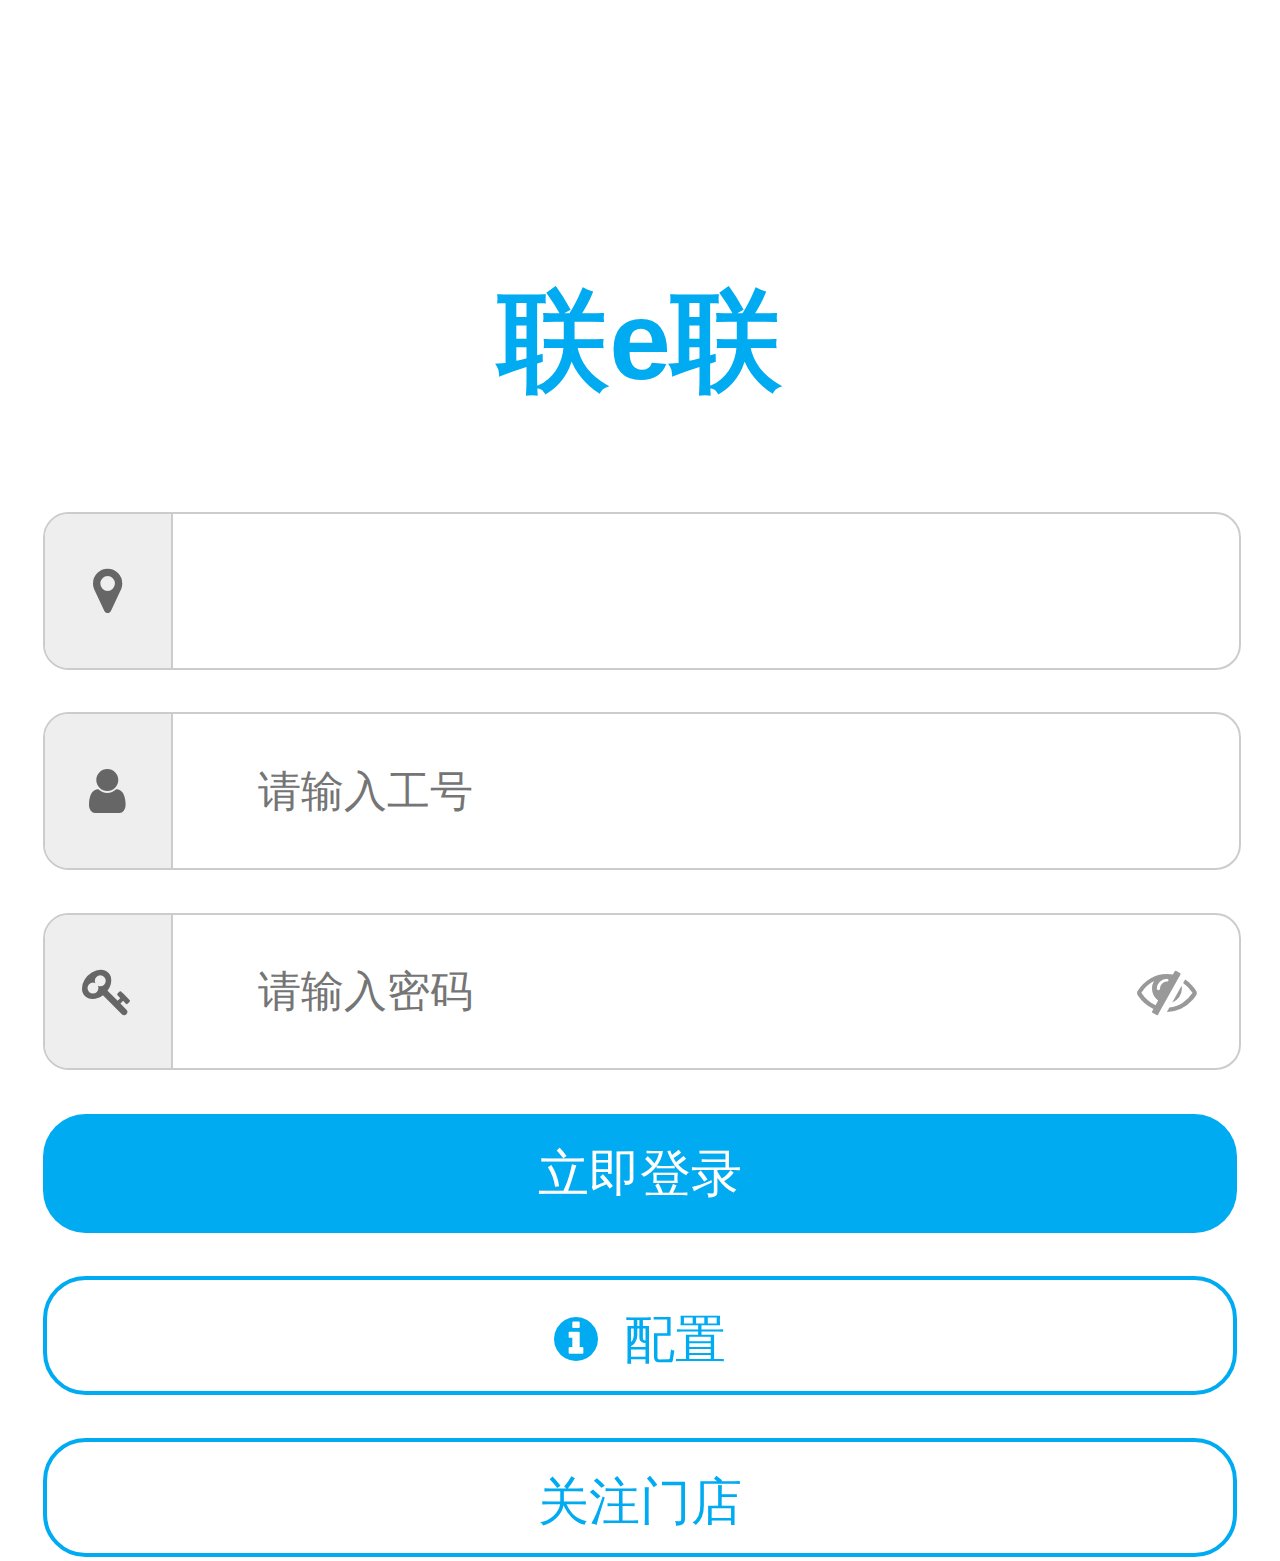
<file: index.html>
<!DOCTYPE html>
<html lang="en">
<head>
	<meta charset="UTF-8">
	<meta name="viewport" content="width=device-width,user-scalable=no">
	<title>登录</title>
	<script>
		// rem适配
		(function(){
			var html = document.documentElement;
			var hWidth = html.getBoundingClientRect().width;
			html.style.fontSize = hWidth/15 + 'px';
		})()
	</script>
	<link rel="shortcut icon" href="#" />
	<link rel="stylesheet" href="css/font-awesome.css">
	<link rel="stylesheet" href="css/reset.css">
	<link rel="stylesheet" href="css/login.css">
	<link rel="stylesheet" href="css/configuration.css">

	<script src="js/jquery-1.11.1.min.js"></script>
	<script type="text/javascript" src="js/name.js"></script>
	<script type="text/javascript" src="js/ajax.js"></script>
	<!-- <script type="text/javascript" src="js/ajax1.js"></script> -->
	<script type="text/javascript" src="js/login.js"></script>
    <script type="text/javascript" src="js/qrcode.js"></script>
	<script type="text/javascript" src="js/configuration.js"></script>
</head>
<body>
	<h1 class="logo">联e联</h1>
	<div class="shopLogin">
		<form action="index.html">
			<p class="shopName">
				<label for="" class="fa fa-map-marker"></label>
				<select id="mdSelect">
				</select>
			</p>
			<p class="shopUser">
				<label for="" class="fa fa-user"></label>
				<input id="user" type="number" placeholder="请输入工号" >
			</p>
			<p class="shopPass">
				<label for="" class="fa fa-key"></label>
				<input id="pwd" type="password" placeholder="请输入密码" >
				<span class="fa fa-eye-slash eye"></span>
			</p>

			<input type="button" name="" value="立即登录" class="login">
			<a class="configuration" href="javascript:;"><i class="fa fa-info-circle"></i>配置</a>
			<a class="attention" href="http://lyl.hcpos.com/freedom/attention.html?">关注门店</a>
			<p class="tip">请先配置门店参数</p>
		</form>		
	</div>
	<!-- 门店配置 -->
	<div id="configuration">
		<div class="header">
			<h1><span class="fa fa-chevron-left cancel"></span>门店配置</h1>
			<p><span class="addServer">添加</span><span class="modifyServer">修改</span><span class="testServer">测试</span></p>
		</div>
		<div class="config-list">
			<div class="configWrap" id="server">
		
			</div>
		</div>
<!-- 		<div class="configCode">
			<div id="qrcode"></div>
		</div> -->
		<div class="config-target clearfix">	
			<div class="configCode">
				<div id="qrcode"></div>
				<!-- <p>扫码添加</p> -->
			</div>		
			<div class="userList">
				<table>
					<thead>
						<tr>
							<td class="userPhone">手机号</td>
							<td class="userBz">备注</td>
							<td class="userXG">修改</td>						
						</tr>
					</thead>
					<tbody id="userList">

					</tbody>
				</table>
			</div>
			<p><label for="">测试详情:</label><input class="testInfo" type="text"></p>
		</div>
		<div class="serverEdit">
			<div class="header">
				<h1><span class="fa fa-chevron-left cancel"></span>门店新增</h1>
				<p><span>扫码</span><span class="clearServer">清除</span></p>
			</div>	
			<form>
				<p>
					<label>门店名称<span></span></label><input type="text" name="" placeholder="门店名称" class="editName" value="">
				</p>
				<p>
					<label>手机号<span></span></label><input type="text" name="" placeholder="手机号" class="editSite" value="18186106240">
				</p>
				<p>
					<label>代理商<span></span></label><input type="text" name="" placeholder="代理商" class="editDls">
				</p>
				<p>
					<label>软件版本<span></span></label>
					<select class="editSoftware" id="editSoftware">
					</select>
				</p>
				<a class="saveServer">保存</a>
			</form>
		</div>
		<div class="serverChange">
			<div class="header">
				<h1><span class="fa fa-chevron-left cancel"></span>门店修改</h1>
				<p><span>扫码</span><span class="clearServer2">清除</span></p>
			</div>	
			<form>
				<p>
					<label>门店名称<span></span></label><input type="text" name="" placeholder="门店名称" class="changeName">
				</p>
				<p>
					<label>手机号<span></span></label><input type="text" name="" placeholder="手机号" class="changeSite" disabled="disabled">
				</p>
				<p>
					<label>代理商<span></span></label><input type="text" name="" placeholder="代理商" class="changeDls" disabled="disabled">
				</p>
				<p>
					<label>软件版本<span></span></label>
					<select class="changeSoftware" id="changeSoftware">
					</select>
				</p>
				<a class="changeServer">保存</a>
			</form>
		</div>	
	</div>	
</body>
</html>
</file>
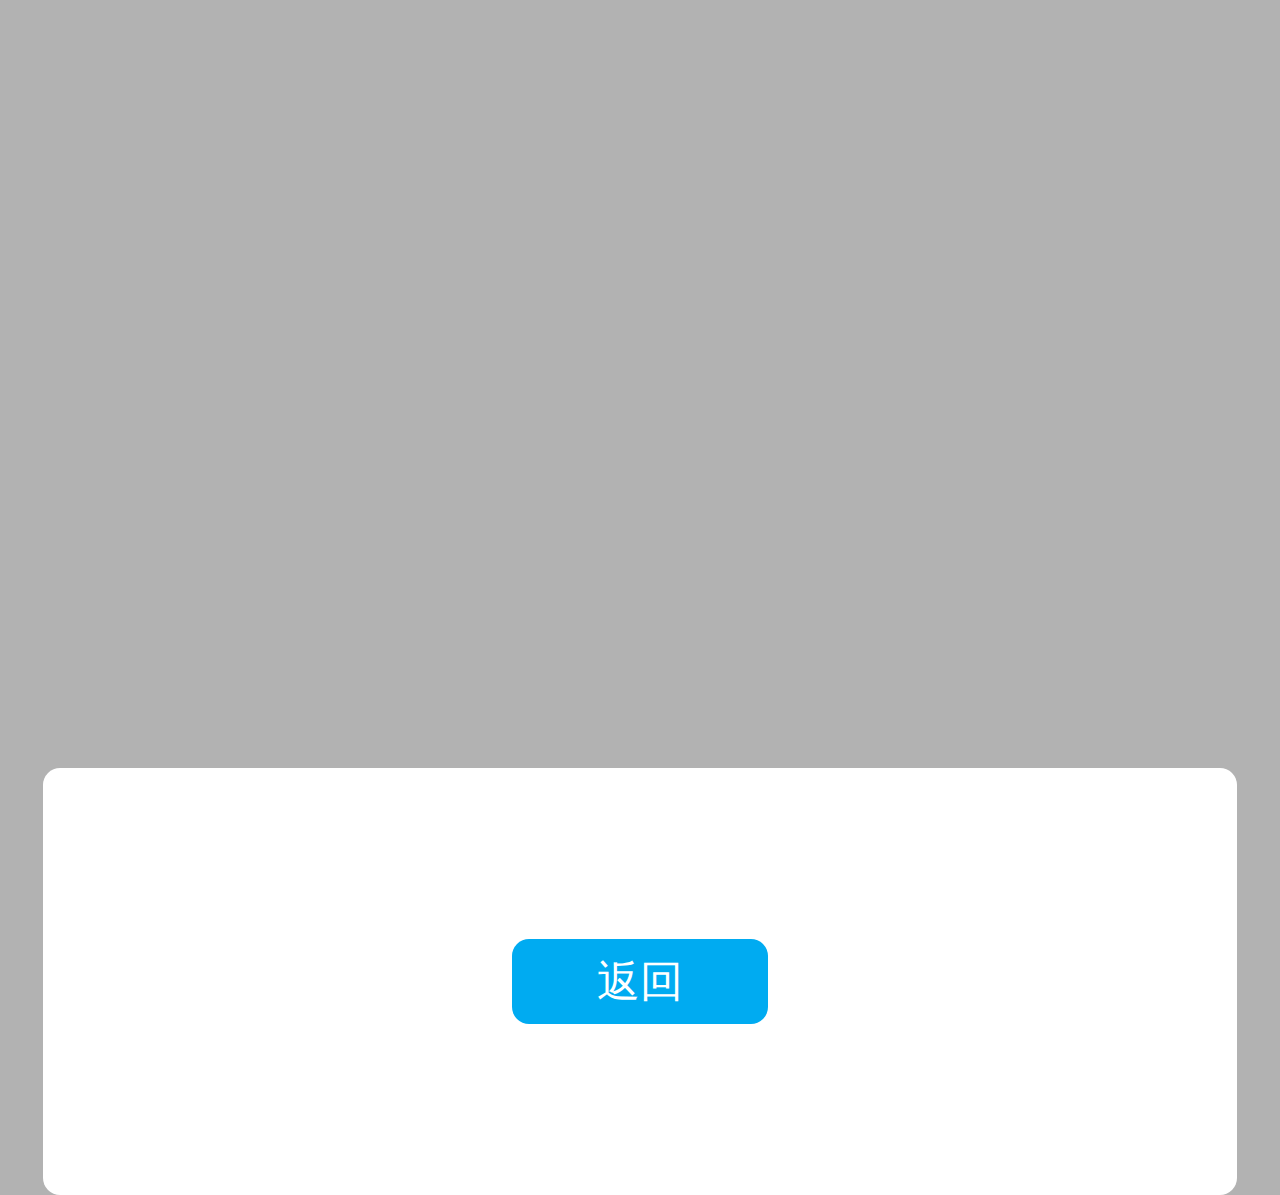
<file: attention.html>
<!DOCTYPE html>
<html lang="en">
<head>
	<meta charset="UTF-8">
	<meta name="viewport" content="width=device-width,user-scalable=no">
	<title>关注</title>
	<script>
		// rem适配
		(function(){
			var html = document.documentElement;
			var hWidth = html.getBoundingClientRect().width;
			html.style.fontSize = hWidth/15 + 'px';
		})()
	</script>
	<link rel="shortcut icon" href="#" />
	<link rel="stylesheet" href="css/font-awesome.css">
	<link rel="stylesheet" href="css/reset.css">
	<script src="js/jquery-1.11.1.min.js"></script>
	<script type="text/javascript" src="js/name.js"></script>
	<script type="text/javascript" src="js/ajax.js"></script>
	<script type="text/javascript">	
	$(function(){
		var mobile = 18186106240;
		var tzm = 222;
		var gzmobile = 18971249467;
		ajax('get',' http://lyl.hcpos.com/freedom/lelcom.ashx?oper=8&mobile='+mobile+'&tzm='+tzm+'&gzmobile='+gzmobile,'',function(data) {
			var data = JSON.parse( data );
			var oUl = document.getElementById('mdSelect');
			if (data.success=='true') {
				$('.attentionInfo').text(data.errorMessage);
				$('.ok').attr('href','index.html')
			}else{
				$('.attentionInfo').text(data.errorMessage);
				$('.ok').attr('href','index.html');
			}
		});


	    // var str = "select * from t_pm_sheet_detail where sheet_no='"+sheet_no+"' ";
	// 	var url = 'http://lyl.hcpos.com/freedom/attention.html?gzmobile=18186106240&tzm='+tzm;
	// 	$.ajax({
	// 		url : url,
	//         type : "post",
	//         data : JSON.stringify({    
	//             'comsql':'',
	// 			'headsql':'',
	// 			'detailsql':''
	// 	    }),
	//         async : false,
	//         success : function(data) {  
	//         alert(1)     
	// 			alert(data) 
	//         }
	//     });
	})		
	</script>
	<style>
		body{
			background: rgba(0,0,0,0.3);
			font-size: 1rem;
			text-align: center;
		}
		.attentionWrap{
			width: 14rem;
			height: 5rem;
			margin-left: auto;
			margin-right: auto;
			margin-top: calc(100% - 6rem);
			background: #fff;
			border-radius: 0.2rem;
		}
		.attentionInfo{
			width: 100%;
			line-height: 1rem;
			padding: 1.5rem 0 0;
			display: block;
			color: #000;
			font-size: 0.5rem;
		}
		.ok{
			font-size: 0.5rem;
			color: #fff;
			background-color: #00abf1;
			display: block;
			width: 3rem;
			height: 1rem;
			text-align: center;
			line-height: 1rem;
			margin: 0 auto;
			border-radius: 0.2rem;
			margin-top: 0.5rem;
		}
	</style>
</head>
<body>
	<div class="attentionWrap">
		<a href="" class="attentionInfo"></a>	
		<a href="" class="ok">返回</a>		
	</div>
</body>
</html>
</file>
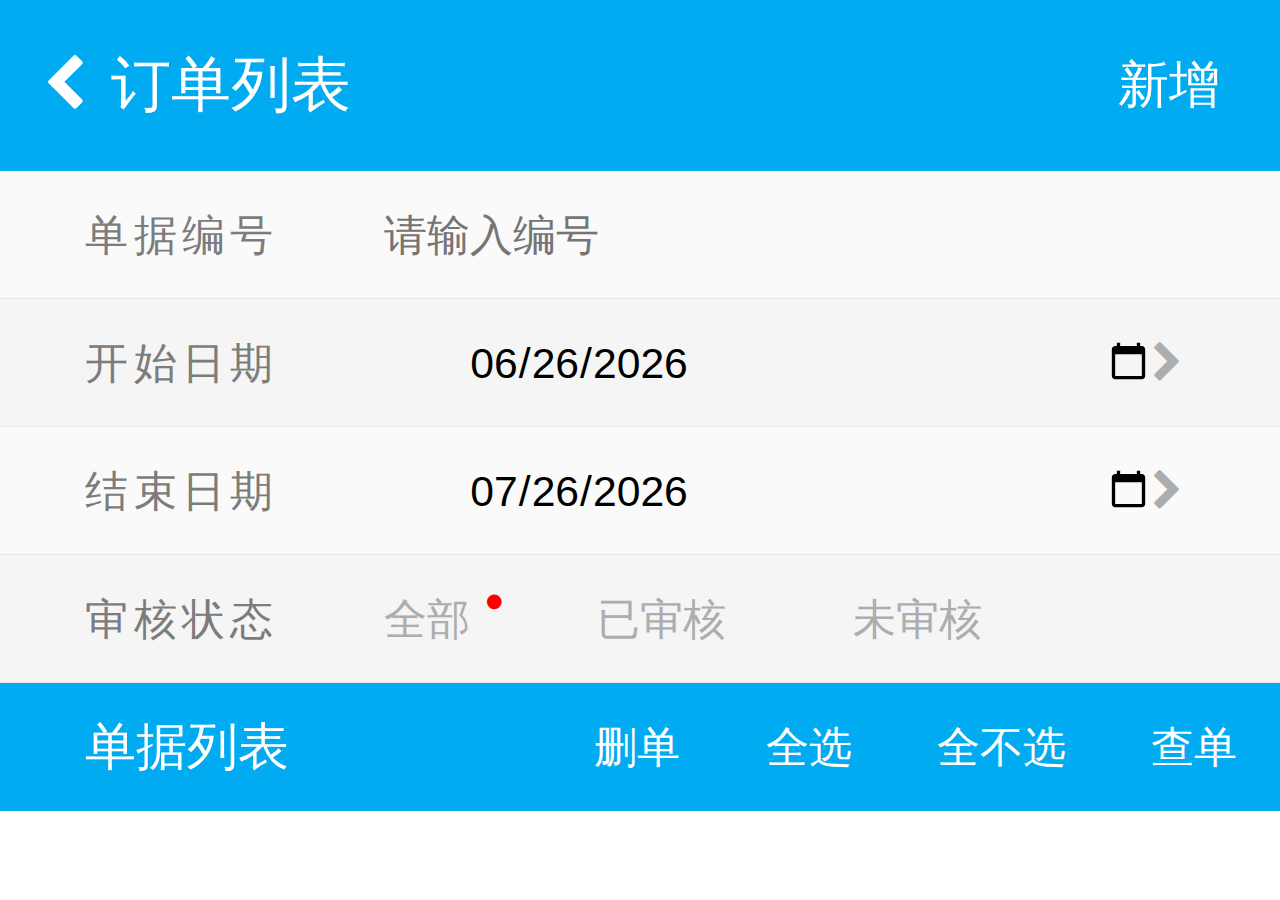
<file: djList.html>
<!DOCTYPE html>
<html lang="en">
<head>
	<meta charset="UTF-8">
	<meta name="viewport" content="width=device-width,user-scalable=no">
	<title>订单列表</title>
	<script>
		// rem适配
		(function(){
			var html = document.documentElement;
			var hWidth = html.getBoundingClientRect().width;
			html.style.fontSize = hWidth/15 + 'px';
		})()
	</script>
	<link rel="shortcut icon" href="#" />
	<link rel="stylesheet" href="css/font-awesome.css">
	<link rel="stylesheet" href="css/reset.css">
	<link rel="stylesheet" href="css/djList.css">

	<script src="js/jquery-1.11.1.min.js"></script>
	<script type="text/javascript" src="js/name.js"></script>
	<script type="text/javascript" src="js/ajax.js"></script>
	<script type="text/javascript" src="js/djList.js"></script>
	
</head>
<body>
	<div class="header">
		<h1><span class="fa fa-chevron-left return"></span>订单列表</h1>
		<p><span class=""><a href="list.html" class="add">新增</a></span></p>
	</div>
	<div class="djlist-edit">
		<form action="" autocomplete="off">
			<div>
				<p>
					<label for="">单据编号</label><input type="text" value="" placeholder="请输入编号" id="djbh">
				</p>
				<p>
					<label for="">开始日期</label><input type="date" class="start-date" ><span class="fa fa-chevron-right"></span>
				</p>
				<p>
					<label for="">结束日期</label><input type="date" class="end-date" ><span class="fa fa-chevron-right"></span>
				</p>
				<p class="sh">
					<label for="">审核状态</label>
					<span class="allSh nowSh">全部<i class="fa fa-circle"></i></span>
					<span class="weiSh">未审核<i class="fa fa-circle"></i></span>
					<span class="yiSh">已审核<i class="fa fa-circle"></i></span>
				</p>			
			</div>
		</form>
	</div>
	<div class="djtitle">
		<p>单据列表<span class="cd">查单</span><span class="qbxdj" style="">全不选</span><span class="qxdj" style="">全选</span><span class="sddj">删单</span></p>
	</div>
	<div class="djList" id="djList">	

	</div>
	<!-- 日期容器 -->
	<div id="datePlugin"></div>	
</body>
</html>
</file>
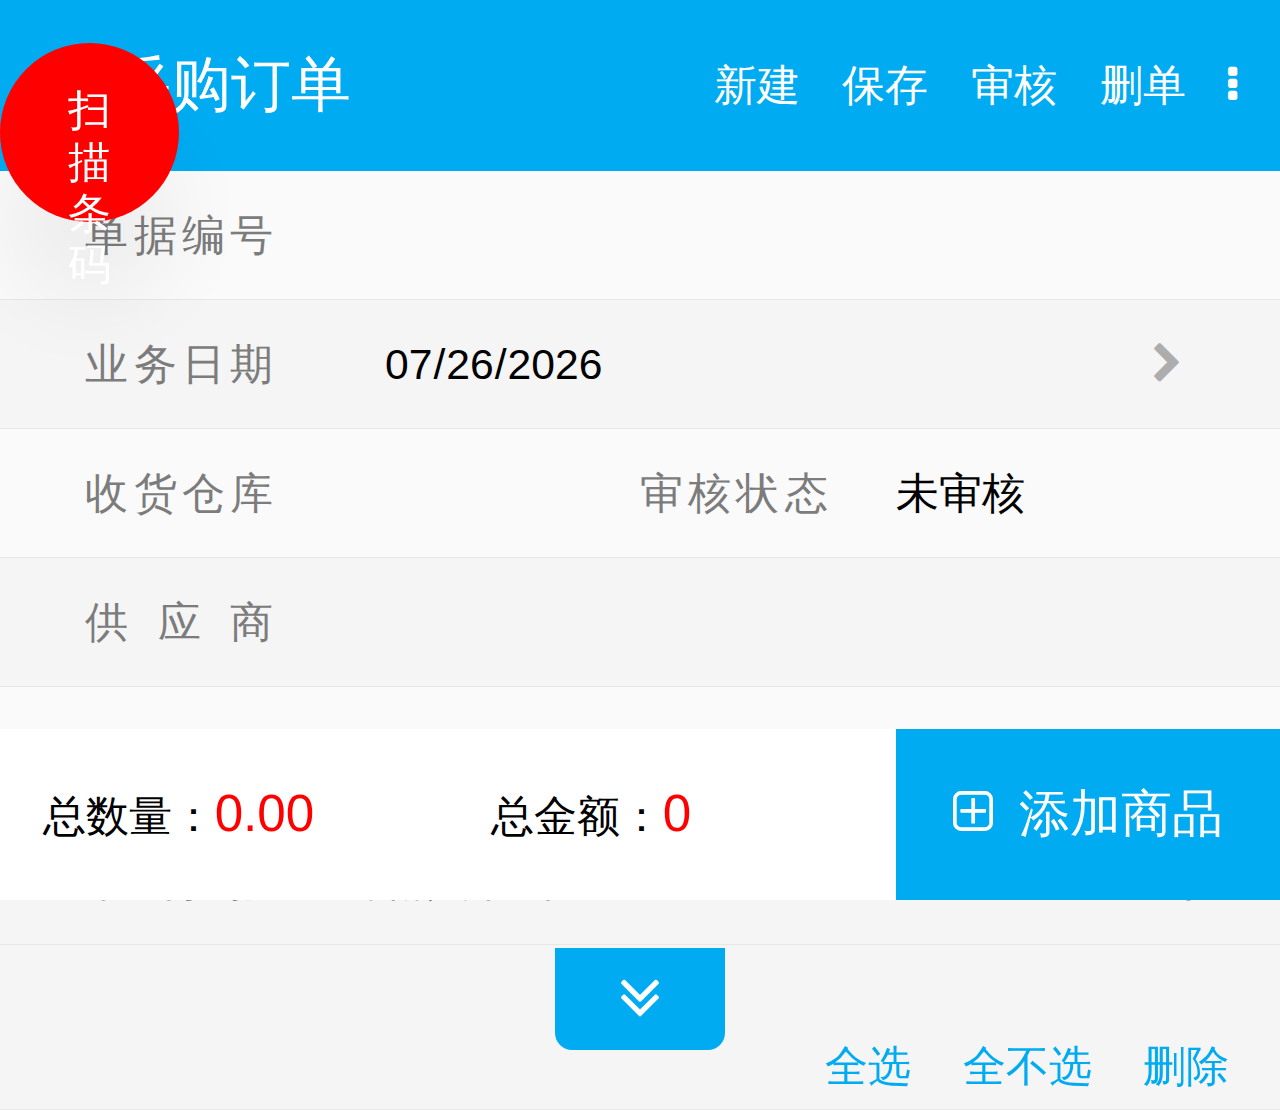
<file: list.html>
<!DOCTYPE html>
<html lang="en">
<head>
	<meta charset="UTF-8">
	<meta name="viewport" content="width=device-width,user-scalable=no">
	<title>采购订单</title>
	<script>
		// rem适配
		(function(){
			var html = document.documentElement;
			var hWidth = html.getBoundingClientRect().width;
			html.style.fontSize = hWidth/15 + 'px';
		})()
	</script>
	<link rel="shortcut icon" href="#" />
	<link rel="stylesheet" href="css/font-awesome.css">
	<link rel="stylesheet" href="css/reset.css">
	<link rel="stylesheet" href="css/list.css">
	<link rel="stylesheet" href="css/goodsList.css">

	<script src="js/jquery-1.11.1.min.js"></script>
	<script type="text/javascript" src="js/name.js"></script>
	<script type="text/javascript" src="js/common.js"></script>
	<script type="text/javascript" src="js/ajax.js"></script>
	<script type="text/javascript" src="js/cg.js"></script>
	<script type="text/javascript" src="js/list.js"></script>
</head>
<body>
	<div class="header">
		<h1><span class="fa fa-chevron-left return"></span>采购订单</h1>
		<p>
			<span class="unreviewed" id="new">新建</span>
			<span class="save">保存</span>
			<span class="sh">审核</span>
			<span class="reviewed">删单</span>
			<span class="more" on="true"><i class="fa fa-ellipsis-v"></i></span>
		</p>
		<div class="moreList">
			<ul>
				<li>打印</li>
			</ul>
		</div>
	</div>
	<div class="list-edit">
		<form action="" autocomplete="off">
			<div>
				<p>
					<label for="">单据编号</label><input type="text" value="" disabled="disabled" id="item_no">
				</p>
				<p>
					<label for="">业务日期</label><input type="date" class="xqrq" disabled="disabled"><span class="fa fa-chevron-right"></span>
				</p>
				<p style="width: 100%;" class="clearfix">
					<strong style="display: inline-block; width: 6rem; height: 1.5rem; float: left; position: relative;">
						<label for="">收货仓库</label>
						<select style="width: 4rem;" id="ck">

						</select>
					</strong>
					<strong style="display: inline-block; width: 6rem; height: 1.5rem; float: left; margin-left: 0.5rem; position: relative;">
						<label for="">审核状态</label>
						<input type="text" placeholder="" class="nowState" disabled="disabled">
					</strong>
				</p>
				<p>
					<label for="">供应商</label>
					<input type="text" value="" class="gysIpt" no="">
					<!-- <span class="fa fa-chevron-right gys"></span> -->
				</p>
				<p>
					<label for="">备注</label><input type="text" placeholder="备注"><span></span>
				</p>
				<p>
					<label for="">条码扫描</label><input type="number" placeholder="请输入条码" class="tm"><span class="fa fa-search searchbtn"></span>
				</p>				
			</div>
			<a href="javascript:;" class="fold"><i class="fa fa-angle-double-down"></i></a>
		</form>
	</div>
	<div class="list-info" id="list-info">

	</div>
	<div class="footer clearfix">
		<div class="totalNum">总数量：<span>0</span></div>
		<div class="totalMoney">总金额：<span>0</span></div>
		<div class="add"><a href="javascript:;"><span class="fa fa-plus-square-o"></span>添加商品</a></div>
	</div>
	<div class="list-btn">
		<span class="qxGoods" on="true">全选</span>
		<span class="qbxGoods" on="true">全不选</span>
		<span class="deleteGoods">删除</span>
	</div>	
	<!-- 日期容器 -->
	<div id="datePlugin"></div>	

	<div class="wrap">
		<div class="header">
			<h1><span class="fa fa-chevron-left first"></span>选择商品</h1>
			<p><span class="qxw">全选</span><span class="qbxw">全不选</span><span class="showImg">显示图片</span><!-- <span>新增</span> --><!-- <span class="top">上一级</span> --><span class="determain">确定</span></p>
		</div>
		<div class="add-search">
			<div class="add-type">
				<div>类别</div>
				<div>供应商</div>
				<div>品牌</div>
			</div>
			<input type="text" placeholder="条码 / 名称" id="search" on="true">
			<button id="searchGoods" class="fa fa-search"></button>
		</div>
		<div class="goodsList">
			<div class="goodsRight" id="sp">

			</div>		
			<div class="goodsLeft">
				<ul id="lb">

				</ul>
			</div>

			<span class="top" on="true" style="display: none;">上级</span>
			<span class="fa fa-chevron-right switchGoods" on="true"></span>
		</div>	
	</div>
	<div class="goods-info add-good">
		<div class="header">
			<h1><span class="fa fa-chevron-left topClass"></span>添加商品</h1>
			<!-- <p><span>取消</span></p> -->
		</div>
		<div action="" class="goods-form" id="tk">

		</div>
		<div class="goods-btn">
			<div class="preGoods fa fa-chevron-left"></div>
			<div class="nextGoods fa fa-chevron-right"></div>
		</div>		
		<div class="addGoods">添加</div>
	</div>


	<div class="goods-info update-good">
		<div class="header">
			<h1><span class="fa fa-chevron-left first"></span>修改商品</h1>
			<!-- <p><span>收藏</span><span>删除</span></p> -->
		</div>
		<div action="" class="goods-form" id="xg">

		</div>
		<div class="saveGoods">保存</div>
	</div>	
	<div class="gysList">
		<div class="header">
			<h1 class="clearfix"><span class="fa fa-chevron-left return"></span>供应商查询<span class="" style="position: absolute; right: 0; font-size: 0.5rem; margin-right: 20px;">扫码</span></h1>
		</div>
		<div class="search-gys">
			<input type="text" placeholder="请输入名称/编号" id="searchGys">
			<button class="fa fa-search searchGysBtn"></button>
		</div>
		<div class="serach-list" id="gys">

		</div>
	</div>
	<script src="js/drag.js"></script>
</body>
</html>
</file>
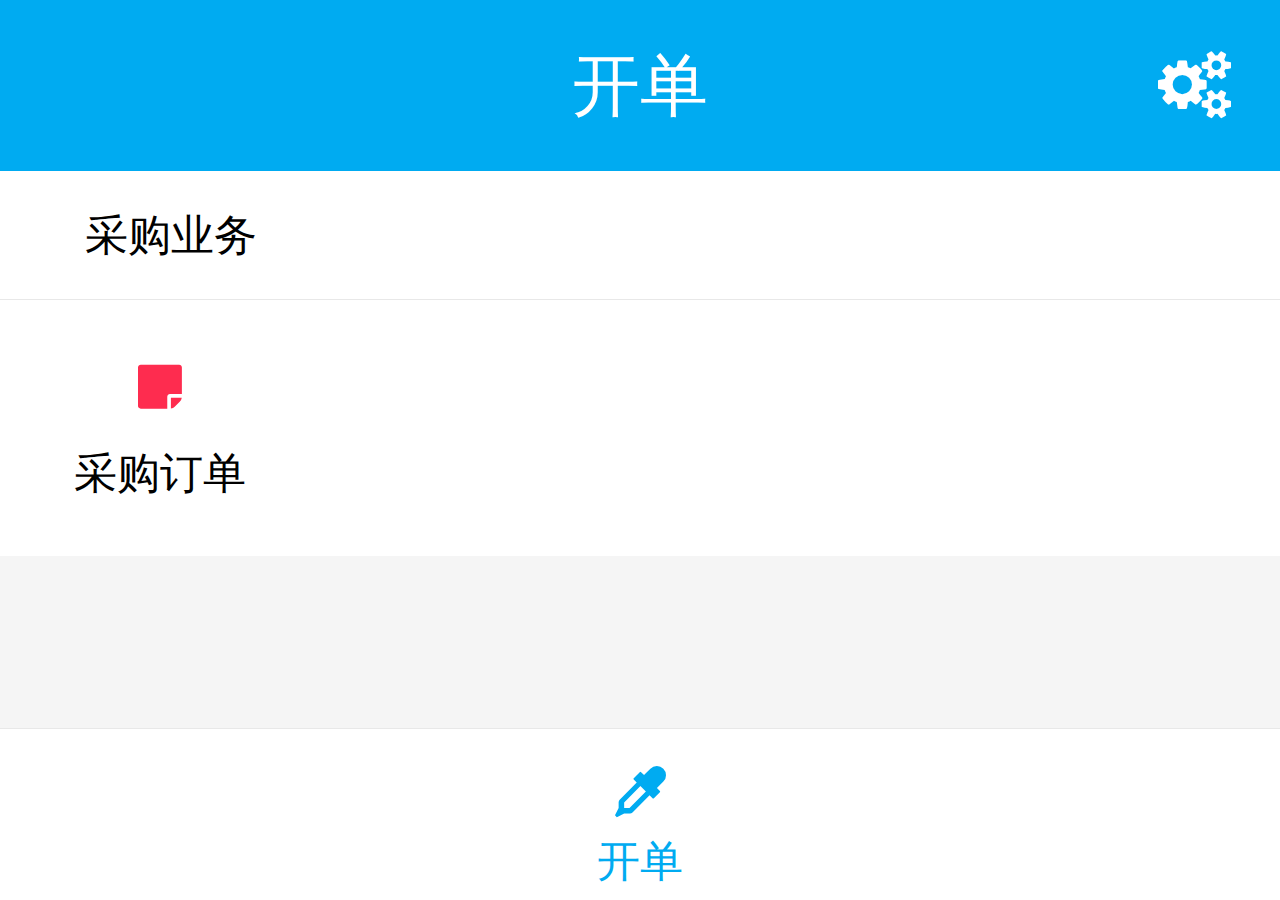
<file: platform.html>
<!DOCTYPE html>
<html lang="en">
<head>
	<meta charset="UTF-8">
	<meta name="viewport" content="width=device-width,user-scalable=no">
	<title>平台</title>
	<script>
		// rem适配
		(function(){
			var html = document.documentElement;
			var hWidth = html.getBoundingClientRect().width;
			html.style.fontSize = hWidth/15 + 'px';
		})()
	</script>
	<link rel="shortcut icon" href="#" />
	<link rel="stylesheet" href="css/font-awesome.css">
	<link rel="stylesheet" href="css/reset.css">
	<link rel="stylesheet" href="css/platform.css">

	<script src="js/jquery-1.11.1.min.js"></script>
	<script type="text/javascript" src="js/name.js"></script>
	<script type="text/javascript" src="js/platform.js"></script>

</head>
<body>
	<div class="header">
		<h1>开单<span class="fa fa-gears"></span></h1>
	</div>
	<div class="shop-list">
		<dl class="clearfix">
			<dt><span>采购业务</span></dt>
			<dd><a href="djList.html" class="pf"><i class="fa fa-sticky-note"></i><br>采购订单</a></dd>
			<!-- <dd><a href="djList.html?" class="pf"><i class="fa fa-sticky-note"></i><br>采购订单</a></dd> -->
		</dl>
<!-- 		<dl class="clearfix">
			<dt><span>盘点业务</span></dt>
			<dd><a href=""><i class="fa fa-file-text-o"></i><br>盘点申请</a></dd>
			<dd><a href=""><i class="fa fa-file-text-o"></i><br>最近盘点</a></dd>
			<dd><a href=""><i class="fa fa-file-text-o"></i><br>盘点录入</a></dd>
			<dd><a href=""><i class="fa fa-file-text-o"></i><br>盘点报表</a></dd>
			<dd><a href=""><i class="fa fa-file-text-o"></i><br>盘点差异</a></dd>
		</dl> -->
	</div>
	<div class="footer nav" id="nav">
		<ul>
			<!-- <li><a href=""><i class="fa fa-file-text-o"></i><br>档案</a></li> -->
			<li class="now"><a href=""><i class="fa fa-eyedropper"></i><br>开单</a></li>
			<!-- <li><a href=""><i class="fa fa-th-large"></i><br>平台</a></li> -->
			<!-- <li><a href=""><i class="fa fa-pie-chart"></i><br>报表</a></li> -->
			<!-- <li><a href=""><i class="fa fa-cny"></i><br>收银</a></li> -->
		</ul> 
	</div>
</body>
</html>
</file>
<file: css/login.css>
body{width:100%;height:100%;overflow:hidden}.logo{width:100%;height:2rem;line-height:2rem;text-align:center;font-size:1.3rem;color:#00abf1;position:absolute;top:3rem}.shopLogin{width:14rem;position:absolute;top:6rem;left:.5rem}.shopLogin p{width:100%;height:1.8rem;line-height:1.8rem;margin-bottom:.5rem;border-radius:.3rem;position:relative;overflow:hidden;border:.03rem solid #ccc;box-sizing:content-box;background:#fff}.shopLogin p label{float:left;font-size:.6rem;width:1.5rem;height:1.8rem;line-height:1.8rem;text-align:center;color:#666;background:#eee;border-right:.03rem solid #ccc;box-sizing:border-box}.shopLogin p input,.shopLogin p select{float:left;width:12rem;height:1.8rem;line-height:1.8rem;background:0 0;border:none;color:#333;font-size:.5rem;text-indent:2em}.shopLogin p span{position:absolute;right:.5rem;top:0;line-height:1.8rem;font-size:.7rem;color:#999}.shopLogin .login{width:100%;height:1.4rem;line-height:1.4rem;background:#00abf1;color:#fff;margin-bottom:.5rem;border-radius:.5rem;font-size:.6rem}.shopLogin .attention{display:block;width:100%;height:1.4rem;float:right;line-height:1.4rem;background:0 0;color:#00abf1;border-radius:.5rem;text-align:center;font-size:.6rem;border:.05rem solid #00abf1;box-sizing:border-box;margin-top:.5rem}.shopLogin p.tip{font-size:.5rem;color:red;text-align:center;border:none;display:none}.shopLogin .configuration{display:block;width:100%;height:1.4rem;float:right;line-height:1.4rem;background:0 0;color:#00abf1;border-radius:.5rem;text-align:center;font-size:.6rem;border:.05rem solid #00abf1;box-sizing:border-box}.shopLogin .configuration i{margin-right:.3rem}.shopLogin1{width:14rem;position:absolute;top:6rem;left:.5rem}.shopLogin1 p{width:100%;height:1.5rem;line-height:1.5rem;margin-bottom:.3rem;border-radius:.3rem;position:relative;overflow:hidden;border:.05rem solid #ccc;box-sizing:content-box}.shopLogin1 p label{float:left;font-size:.6rem;width:1.5rem;height:1.5rem;line-height:1.5rem;text-align:center;color:#666;background:#eee;border-right:.05rem solid #ccc;box-sizing:border-box}.shopLogin1 p input{float:left;width:8rem;height:1.5rem;line-height:1.5rem;background:#fff;border:none;color:#333;font-size:.5rem;text-indent:2em}.shopLogin1 p span{float:right;display:block;width:4rem;height:1.5rem;line-height:1.5rem;font-size:.5rem;color:#fff;text-align:center;background:#00abf1}.shopLogin1 p .bt{width:1rem;color:red;font-weight:700;background:0 0}.shopLogin1 .login1{width:100%;height:1.4rem;line-height:1.4rem;background:#00abf1;color:#fff;margin-bottom:.3rem;border-radius:.5rem}.copyright{position:absolute;bottom:0;height:2rem;width:100%;line-height:2rem;text-align:center;font-size:.5rem}
</file>
<file: css/configuration.css>
#configuration{position:absolute;z-index:1;width:100%;height:100%;overflow:hidden;display:none;background:#fff}body{width:100%;height:100%;overflow:hidden;background-color:#fff}.header{background-color:#00abf1;height:2rem;color:#fff;line-height:2rem}.header h1{font-size:.8rem;font-weight:400;margin-left:.5rem;float:left}.header h1 span{margin-right:.3rem}.header p{float:right;margin-right:.5rem;line-height:2rem}.header p span{float:left;display:inline-block;font-size:.6rem;padding-left:.5rem}.config-list .configWrap{height:100%;overflow:hidden;overflow-y:scroll}.config-list .configWrap .wrap{width:100%;height:2rem;padding:.3rem 0;line-height:1rem;font-size:.5rem;border-bottom:.02rem solid #eee}.config-list .configWrap .wrap .serverInfo{width:13rem;height:2rem}.config-list .configWrap .wrap .serverInfo p{text-indent:.5rem}.config-list .configWrap .wrap .serverInfo p span{color:#aaa}.config-list .configWrap .wrap .serverInfo p span i{font-style:normal;margin-left:.3rem}.config-list .configWrap .wrap .serverInfo p .serverName{color:#000}.config-list .configWrap .wrap .serverAction{width:1.5rem;height:2rem}.config-list .configWrap .wrap .serverAction span{display:block;width:1rem;height:1rem;position:relative;top:.5rem;font-size:.6rem;text-align:center;line-height:1rem}.config-list .configWrap .wrap.target{background:#00abf1;color:#fff;height:2rem;padding:.2rem 0}.config-list .configWrap .wrap.target .serverInfo p span{color:#fff}.config-list table{width:100%;text-align:center}.config-list table thead tr{height:1.5rem;line-height:1.5rem}.config-list table thead tr td{font-size:.5rem;background-color:#f5f5f5}.config-list table tbody tr{height:4rem;line-height:2rem;position:relative}.config-list table tbody tr td{font-size:.5rem}.config-list table tbody tr .serverName img{width:2rem;height:2rem;margin-top:.5rem}.config-list table tbody tr .serverSite{font-size:.3rem;line-height:.5rem;text-align:left;text-indent:2em}.config-list table tbody tr .serverSite label{display:inline-block;width:3rem;text-align:right}.config-list table tbody .target{background-color:#00abf1;color:#fff}.configCode{width:100%;height:5rem;border-top:1px solid #e8e8e8;background:#fff;opacity:0}.configCode #qrcode{width:4rem;height:4rem;margin:.5rem auto .5rem}.configCode img{width:4rem;height:4rem}.config-target{position:fixed;bottom:0;width:15rem;margin:0 auto 0}.config-target p{width:100%;height:1.5rem;line-height:1.5rem;position:relative;color:#fff;opacity:0}.config-target p label{position:absolute;left:.5rem;top:0;font-size:.5rem;width:2.5rem;height:1.5rem;line-height:1.5rem;text-align:right}.config-target p input{position:absolute;left:3.5rem;top:0;width:10.5rem;height:1.5rem;line-height:1.5rem;border-radius:.5rem;background:0 0;color:#fff}.config-target .userList{width:100%;min-height:2.7rem;max-height:calc(5rem + 16px);border-top:.03rem solid #e8e8e8;overflow-y:scroll;visibility:hidden}.config-target .userList table{width:100%;text-align:center}.config-target .userList table thead tr{height:1.2rem;line-height:1.2rem}.config-target .userList table thead tr td{font-size:.5rem;background-color:#00abf1;color:#fff}.config-target .userList table thead tr .userPhone{width:6rem}.config-target .userList table thead tr .userBz{width:6rem}.config-target .userList table thead tr .userXg{width:3rem}.config-target .userList table tbody tr{height:1.5rem;border-bottom:.02rem solid #e8e8e8}.config-target .userList table tbody tr td{font-size:.5rem}.config-target .userList table tbody tr:last-child{border-bottom:none}.config-target .save{width:100%;height:1.5rem;line-height:1.5rem;background:#00abf1;color:#fff}.serverEdit{width:100%;height:100%;background:#fff;display:none;position:fixed;left:0;top:0}.serverEdit form p{width:100%;height:1.4rem;line-height:1.4rem;background:#fff;margin-bottom:.2rem;border-bottom:.02rem solid #ccc;position:relative}.serverEdit form p label{position:absolute;left:.5rem;top:0;font-size:.5rem;width:2.5rem;height:1.4rem;line-height:1.4rem;text-align:justify;color:#aaa}.serverEdit form p label span{display:inline-block;width:100%}.serverEdit form p input{position:absolute;left:4rem;top:0;width:8rem;height:1.4rem;line-height:1.4rem;border-radius:.5rem;background:0 0;color:#111}.serverEdit form p select{position:absolute;left:4rem;top:0;width:8rem;height:1.4rem;line-height:1.4rem;border-radius:.5rem;background:0 0;color:#111;border:none}.serverEdit form .saveServer{display:block;width:100%;height:1.5rem;line-height:1.5rem;background:#00abf1;color:#fff;font-size:.6rem;text-align:center}.serverChange{width:100%;height:100%;background:#fff;display:none;position:fixed;left:0;top:0}.serverChange form p{width:100%;height:1.4rem;line-height:1.4rem;background:#fff;margin-bottom:.2rem;border-bottom:.02rem solid #ccc;position:relative}.serverChange form p label{position:absolute;left:.5rem;top:0;font-size:.5rem;width:2.5rem;height:1.4rem;line-height:1.4rem;text-align:justify;color:#aaa}.serverChange form p label span{display:inline-block;width:100%}.serverChange form p input{position:absolute;left:4rem;top:0;width:8rem;height:1.4rem;line-height:1.4rem;border-radius:.5rem;background:0 0;color:#111}.serverChange form p select{position:absolute;left:4rem;top:0;width:8rem;height:1.4rem;line-height:1.4rem;border-radius:.5rem;background:0 0;color:#111;border:none}.serverChange form .changeServer{display:block;width:100%;height:1.5rem;line-height:1.5rem;background:#00abf1;color:#fff;font-size:.6rem;text-align:center}
</file>
<file: css/djList.css>
.header{width:100%;background-color:#00abf1;height:2rem;color:#fff;line-height:2rem;position:fixed;top:0;z-index:2}.header h1{font-size:.7rem;font-weight:400;margin-left:.5rem;float:left}.header h1 span{margin-right:.3rem}.header p{float:right;margin-right:.5rem;line-height:2rem}.header p span{float:left;display:inline-block;font-size:.6rem;padding-left:.2rem;padding-right:.2rem;text-align:center}.header p span a{color:#fff}.header p .nowState i{visibility:visible}.header p .more{line-height:2rem}.djlist-edit{width:100%;position:absolute;top:2rem}.djlist-edit form p{width:100%;height:1.5rem;line-height:1.5rem;position:relative;background:#fafafa;border-bottom:1px solid #e8e8e8;box-sizing:border-box}.djlist-edit form p label{position:absolute;left:1rem;top:0;font-size:.5rem;width:2.2rem;text-align:justify;color:#7c7c7c}.djlist-edit form p label:after{content:" ";display:inline-block;width:100%}.djlist-edit form p input{position:absolute;left:3.5rem;top:0;width:10rem;height:1.5rem;line-height:1.5rem;background:0 0;color:#000!important;text-align:left;font-size:.5rem;text-indent:1rem}.djlist-edit form p .tm{width:8rem}.djlist-edit form p select{position:absolute;left:3.5rem;top:0;width:10.5rem;height:1.5rem;line-height:1.5rem;background:0 0;color:#000!important;border:none;font-size:.5rem;text-indent:2em}.djlist-edit form p span{position:absolute;right:0;width:1rem;line-height:1.5rem;float:right;margin-right:.5rem;font-size:.5rem;color:#adadad}.djlist-edit form .sh .allSh{position:absolute;left:4.5rem;width:2rem}.djlist-edit form .sh .allSh i{font-size:.2rem;position:relative;top:-.3rem;left:.2rem;visibility:hidden}.djlist-edit form .sh .yiSh{position:absolute;left:7rem;width:2rem}.djlist-edit form .sh .yiSh i{font-size:.2rem;position:relative;top:-.3rem;left:.2rem;visibility:hidden}.djlist-edit form .sh .weiSh{position:absolute;left:10rem;width:2rem}.djlist-edit form .sh .weiSh i{font-size:.2rem;position:relative;top:-.3rem;left:.2rem;visibility:hidden}.djlist-edit form .sh .nowSh i{visibility:visible;color:red}.djlist-edit form p:nth-child(2n){background-color:#f5f5f5}.djlist-edit form .fold{display:inline-block;width:2rem;height:1.2rem;margin-left:6.5rem;margin-right:6.5rem;text-align:center;line-height:1.2rem;background-color:#00abf1;color:#fff;margin-bottom:.5rem;font-size:.6rem;border-bottom-left-radius:.2rem;border-bottom-right-radius:.2rem}.djlist-edit form .fold i{display:inline-block;width:100%;height:100%;line-height:1.2rem;font-size:.8rem}.djtitle{position:fixed;top:8rem;width:100%;height:1.5rem;line-height:1.5rem;background-color:#00abf1;color:#fff;font-size:.6rem;text-indent:1rem}.djtitle span{font-size:.5rem;display:inline-block;float:right;padding-left:0;text-align:center}.djtitle .cd{margin-right:.5rem}.djList{width:100%;height:calc(100% - 9.5rem);position:fixed;top:9.5rem;overflow-y:scroll}.djList .dj{width:14rem;padding:.2rem .5rem .2rem;font-size:.5rem;border-bottom:1px solid #eaeeee;background:#fff;position:relative}.djList .dj .djInfo{width:12rem;float:left}.djList .dj .djInfo p{text-indent:.5rem;height:1rem;line-height:1rem;width:100%;color:#7c7c7c}.djList .dj .djInfo p .state{margin-left:.5rem}.djList .dj .djInfo p .queue{display:inline-block;width:1.2rem;height:.8rem;line-height:.8rem;font-size:.4rem;margin-right:.3rem;background:#00abf1;text-align:center;text-indent:0;border-radius:.2rem;color:#fff}.djList .dj .djInfo p:first-child{color:#000}.djList .dj .djCheck{position:absolute;top:.5rem;right:1rem}.djList .dj .djDelete{position:absolute;top:2rem;right:1rem}.djList .nowDj{border-bottom:1px solid #eaeeee}.djList .nowDj .djCheck{color:#00abf1}.footer{position:fixed;bottom:0;width:100%;height:1.5rem;text-align:center;background:#00abf1;line-height:1.5rem;display:none}.footer p{font-size:.5rem;color:#fff}.footer p i{margin-right:.3rem}
</file>
<file: css/list.css>
body {
  background-color: #f5f5f5;
  width: 100%;
  height: 100%;
  overflow: hidden;
}
.header {
  width: 100%;
  background-color: #00abf1;
  height: 2rem;
  color: #fff;
  line-height: 2rem;
  position: fixed;
  top: 0;
  z-index: 2;
}
.header h1 {
  font-size: 0.7rem;
  font-weight: normal;
  margin-left: 0.5rem;
  float: left;
}
.header h1 span {
  margin-right: 0.3rem;
}
.header p {
  float: right;
  margin-right: 0.5rem;
  line-height: 2rem;
}
.header p span {
  float: left;
  display: inline-block;
  font-size: 0.5rem;
  padding-left: 0.5rem;
  text-align: center;
}
.header p .more {
  display: inline-block;
}
.header .moreList {
  display: none;
  position: absolute;
  top: 2rem;
  right: 0;
  width: 3rem;
  height: auto;
  background: #00abf1;
  color: #fff;
  font-size: 0.5rem;
  line-height: 1.5rem;
  text-align: center;
}
.list-edit {
  width: 100%;
  position: absolute;
  top: 2rem;
}
.list-edit form p {
  width: 100%;
  height: 1.5rem;
  line-height: 1.5rem;
  position: relative;
  background: #fafafa;
  border-bottom: 1px solid #e8e8e8;
}
.list-edit form p label {
  position: absolute;
  left: 1rem;
  top: 0;
  font-size: 0.5rem;
  width: 2.2rem;
  text-align: justify;
  color: #7c7c7c;
}
.list-edit form p label:after {
  content: " ";
  display: inline-block;
  width: 100%;
}
.list-edit form p input {
  position: absolute;
  left: 3.5rem;
  top: 0;
  width: 10rem;
  height: 1.5rem;
  line-height: 1.5rem;
  background: none;
  color: #000!important;
  text-align: left;
  font-size: 0.5rem;
  text-indent: 0.5rem;
}
.list-edit form p .tm {
  width: 8rem;
}
.list-edit form p select {
  position: absolute;
  left: 3.5rem;
  top: 0;
  width: 10.5rem;
  height: 1.5rem;
  line-height: 1.5rem;
  background: none;
  color: #000!important;
  border: none;
  font-size: 0.5rem;
  text-indent: 1em;
  background-color: #fafafa;
}
.list-edit form p strong {
  font-weight: normal;
}
.list-edit form p span {
  position: absolute;
  right: 0rem;
  width: 1rem;
  line-height: 1.5rem;
  float: right;
  margin-right: 0.5rem;
  font-size: 0.5rem;
  color: #adadad;
}
.list-edit form p:nth-child(2n) {
  background-color: #f5f5f5;
}
.list-edit form .fold {
  display: inline-block;
  width: 2rem;
  height: 1.2rem;
  margin-left: 6.5rem;
  margin-right: 6.5rem;
  text-align: center;
  line-height: 1.2rem;
  background-color: #00abf1;
  color: #fff;
  margin-bottom: 0.5rem;
  font-size: 0.6rem;
  border-bottom-left-radius: 0.2rem;
  border-bottom-right-radius: 0.2rem;
}
.list-edit form .fold i {
  display: inline-block;
  width: 100%;
  height: 100%;
  line-height: 1.2rem;
  font-size: 0.8rem;
}
.list-info {
  position: absolute;
  width: 100%;
  top: 13rem;
  overflow-y: scroll;
  border-top: 1px solid #e8e8e8;
}
.list-info .listInfo {
  background: #fafafa;
  border-bottom: 1px solid #e8e8e8;
  position: relative;
  height: 3rem;
}
.list-info .listInfo .left {
  width: 13rem;
  margin-top: 0.2rem;
  font-size: 0.3rem;
  float: left;
  color: #7c7c7c;
}
.list-info .listInfo .left .area {
  height: 1rem;
}
.list-info .listInfo .left p {
  width: 100%;
  height: 0.8rem;
}
.list-info .listInfo .left strong {
  font-weight: normal;
  font-size: 0.4rem;
  text-align: left;
}
.list-info .listInfo .left .queue {
  margin-left: 0.5rem;
  margin-top: 0.1rem;
  margin-right: 0.3rem;
  display: inline-block;
  width: 1.2rem;
  height: 0.8rem;
  text-align: center;
  line-height: 0.8rem;
  border-radius: 0.2rem;
  background-color: #00abf1;
  color: #fff;
  font-size: 0.4rem;
  font-style: normal;
}
.list-info .listInfo .left .name {
  color: #000;
  line-height: 1rem;
}
.list-info .listInfo .left .tm {
  display: inline-block;
  float: left;
  width: 5rem;
  margin-left: 0.5rem;
  margin-right: 0.1rem;
  line-height: 0.8rem;
}
.list-info .listInfo .left .zbm {
  display: inline-block;
  float: left;
  width: 4rem;
  margin-right: 0.1rem;
  line-height: 0.8rem;
}
.list-info .listInfo .left .ls {
  display: inline-block;
  float: left;
  width: 3rem;
  line-height: 0.8rem;
}
.list-info .listInfo .left .kc {
  display: inline-block;
  float: left;
  width: 2.5rem;
  margin-left: 0.5rem;
  margin-right: 0.05rem;
  line-height: 0.8rem;
}
.list-info .listInfo .left .num,
.list-info .listInfo .left .price {
  display: inline-block;
  float: left;
  width: 3rem;
  margin-right: 0.1rem;
  line-height: 0.8rem;
}
.list-info .listInfo .left .num input,
.list-info .listInfo .left .price input {
  display: inline-block;
  width: 1rem;
  text-align: center;
  background: none;
  font-size: 0.5rem;
  color: #000;
}
.list-info .listInfo .left .money {
  display: inline-block;
  float: left;
  width: 3.5rem;
  line-height: 0.8rem;
}
.list-info .listInfo .left .money input {
  display: inline-block;
  width: 1.5rem;
  text-align: center;
  background: #fafafa;
  font-size: 0.5rem;
  color: #000;
}
.list-info .listInfo .right {
  float: right;
  width: 2rem;
  font-size: 0.5rem;
}
.list-info .listInfo .right .xz {
  position: absolute;
  top: 0.5rem;
  right: 1rem;
}
.list-info .listInfo .right .delete {
  position: absolute;
  top: 1.8rem;
  right: 1rem;
}
.list-info dl {
  background: #fafafa;
  border-bottom: 1px solid #e8e8e8;
  position: relative;
}
.list-info dl dt {
  line-height: 1.5rem;
  font-size: 0.5rem;
}
.list-info dl dt .queue {
  display: inline-block;
  float: left;
  margin-left: 0.5rem;
  margin-top: 0.3rem;
  width: 0.8rem;
  height: 0.8rem;
  text-align: center;
  line-height: 0.8rem;
  margin-right: 0.2rem;
  border-radius: 0.2rem;
  background-color: #00abf1;
  color: #fff;
  font-size: 0.4rem;
  font-style: normal;
}
.list-info dl dt .number {
  display: inline-block;
  text-align: left;
  margin-right: 0.2rem;
}
.list-info dl dt .name {
  display: inline-block;
  text-align: left;
}
.list-info dl dt .discount {
  float: right;
  margin-right: 1rem;
}
.list-info dl dt .fa {
  float: right;
  line-height: 1.5rem;
  margin-right: 1rem;
}
.list-info dl dd {
  float: left;
  font-size: 0.4rem;
  width: 3rem;
  height: 1.5rem;
  line-height: 1.5rem;
  color: #aaa;
}
.list-info dl dd span {
  display: inline-block;
  color: #000;
}
.list-info dl .tm {
  position: absolute;
  top: 1.2rem;
  left: 0.5rem;
  line-height: 1rem;
}
.list-info dl .zbm {
  position: absolute;
  top: 1.2rem;
  left: 3.5rem;
  line-height: 1rem;
}
.list-info dl .ls {
  position: absolute;
  top: 1.2rem;
  left: 9.5rem;
  line-height: 1rem;
}
.list-info dl .kc {
  position: absolute;
  top: 2rem;
  left: 0.5rem;
  line-height: 1rem;
}
.list-info dl .num {
  position: absolute;
  top: 2rem;
  left: 3.5rem;
  line-height: 1rem;
}
.list-info dl .price {
  position: absolute;
  top: 2rem;
  left: 6.5rem;
  line-height: 1rem;
}
.list-info dl .money {
  position: absolute;
  top: 2rem;
  left: 9.5rem;
  line-height: 1rem;
}
.list-info dl .delete {
  width: 1rem;
  text-align: right;
  float: right;
  margin-right: 1rem;
}
.list-info dl:nth-child(2n) {
  background-color: #f5f5f5;
}
.footer {
  width: 100%;
  height: 2rem;
  position: fixed;
  bottom: 0;
  background-color: #fff;
}
.footer .totalNum {
  width: 35%;
  height: 2rem;
  float: left;
  line-height: 2rem;
  font-size: 0.5rem;
  text-align: left;
  text-indent: 1em;
  color: #000;
}
.footer .totalNum span {
  font-size: 0.6rem;
  color: red;
}
.footer .totalMoney {
  width: 35%;
  height: 2rem;
  float: left;
  line-height: 2rem;
  font-size: 0.5rem;
  text-align: left;
  text-indent: 1em;
  color: #000;
}
.footer .totalMoney span {
  font-size: 0.6rem;
  color: red;
}
.footer .add {
  width: 30%;
  height: 2rem;
  float: left;
  border-radius: 0.2rem;
  background: #00abf1;
  color: #fff;
  font-size: 0.6rem;
  text-align: center;
  line-height: 2rem;
  border-radius: 0;
}
.footer .add a {
  color: #fff;
}
.footer .add span {
  margin-right: 0.3rem;
}
.type-list {
  width: 100%;
  height: 100%;
  background-color: #fff;
  display: none;
  position: relative;
  z-index: 5;
}
.type-list .add-search {
  width: 100%;
  background-color: #fff;
  position: fixed;
  top: 2rem;
  height: 3rem;
}
.type-list .add-search .add-type {
  height: 1.5rem;
  line-height: 1.5rem;
}
.type-list .add-search .add-type div {
  float: left;
  width: 5rem;
  font-size: 0.6rem;
  text-align: center;
}
.type-list .add-search input {
  height: 1.5rem;
  background-color: #eee;
  width: 100%;
  text-indent: 1.5em;
}
.type-list .class-list {
  width: 100%;
  position: fixed;
  background: red;
  top: 5rem;
  height: calc(95%);
  overflow-y: scroll;
  background-color: #fff;
  padding-top: 0.5rem;
}
.type-list .class-list dl {
  width: 14rem;
  background-color: #fff;
  padding-top: 0.2rem;
  padding-left: 0.5rem;
  padding-right: 0.5rem;
  margin-bottom: 0.2rem;
}
.type-list .class-list dl img {
  width: 3rem;
  height: 3rem;
  float: left;
  margin-right: 0.5rem;
  display: none;
}
.type-list .class-list dl div {
  float: left;
  width: 14rem;
}
.type-list .class-list dl div dt {
  width: 100%;
  height: 1rem;
  font-size: 0.6rem;
  border-bottom: 1px solid #eee;
}
.type-list .class-list dl div dt i {
  display: inline-block;
  float: left;
  width: 0.8rem;
  height: 0.8rem;
  text-align: center;
  line-height: 0.8rem;
  margin-right: 0.2rem;
  border-radius: 0.2rem;
  background-color: #00abf1;
  color: #fff;
  font-size: 0.4rem;
  font-style: normal;
}
.type-list .class-list dl div dt strong {
  float: left;
}
.type-list .class-list dl div dt span {
  float: right;
  width: 1rem;
  text-align: center;
  line-height: 1rem;
}
.type-list .class-list dl div dd {
  width: 45%;
  float: left;
  font-size: 0.5rem;
  line-height: 1rem;
}
.type-list .class-list dl div dd:nth-child(2n-1) {
  margin-left: 0.5rem;
}
.type-list .class-list .target-type {
  background: #00abf1;
  color: #fff;
}
.type-list .wrap {
  position: fixed;
  top: 5rem;
  height: calc(95%);
  background-color: #fff;
  overflow-y: scroll;
}
.type-list .goods-list {
  display: none;
  padding-top: 0.5rem;
  background-color: #fff;
}
.type-list .goods-list dl {
  background-color: #fff;
  padding-top: 0.2rem;
  padding-left: 0.5rem;
  padding-right: 0.5rem;
  margin-bottom: 0.2rem;
}
.type-list .goods-list dl img {
  width: 3rem;
  height: 3rem;
  float: left;
  margin-right: 0.5rem;
  display: none;
}
.type-list .goods-list dl div {
  float: left;
  width: 14rem;
}
.type-list .goods-list dl div dt {
  width: 100%;
  height: 1rem;
  font-size: 0.6rem;
  border-bottom: 1px solid #eee;
}
.type-list .goods-list dl div dt i {
  display: inline-block;
  float: left;
  width: 0.8rem;
  height: 0.8rem;
  text-align: center;
  line-height: 0.8rem;
  margin-right: 0.2rem;
  border-radius: 0.2rem;
  background-color: #00abf1;
  color: #fff;
  font-size: 0.4rem;
  font-style: normal;
}
.type-list .goods-list dl div dt strong {
  float: left;
}
.type-list .goods-list dl div dt span {
  float: right;
  width: 1rem;
  text-align: center;
  line-height: 1rem;
}
.type-list .goods-list dl div dd {
  width: 45%;
  float: left;
  font-size: 0.5rem;
  line-height: 1rem;
}
.type-list .goods-list dl div dd:nth-child(2n-1) {
  margin-left: 0.5rem;
}
.goods-info {
  width: 100%;
  height: 100%;
  background-color: #fff;
  position: absolute;
  top: 0;
  bottom: 0;
  z-index: 2;
  display: none;
}
.goods-info .goods-form {
  width: 100%;
  position: fixed;
  top: 2rem;
  bottom: 2rem;
  height: calc(96%);
  overflow-y: scroll;
}
.goods-info .goods-form .goods form .goods-head {
  width: 100%;
  background-color: #fafafa;
  border-bottom: 1px solid #e8e8e8;
  margin-bottom: 0.2rem;
}
.goods-info .goods-form .goods form .goods-head img {
  width: 2rem;
  height: 2rem;
  float: left;
  margin-right: 0.5rem;
  margin-left: 1.5rem;
  margin-top: 1rem;
}
.goods-info .goods-form .goods form .goods-head div {
  float: left;
  width: 10rem;
  padding-top: 0.5rem;
  padding-bottom: 0.5rem;
}
.goods-info .goods-form .goods form .goods-head div p {
  height: 1rem;
  line-height: 1rem;
  font-size: 0.5rem;
  border: none;
  margin-bottom: 0;
}
.goods-info .goods-form .goods form .head-body div {
  width: 100%;
  height: 1.2rem;
  line-height: 1.2rem;
  position: relative;
  background: #fafafa;
  border-bottom: 1px solid #e8e8e8;
}
.goods-info .goods-form .goods form .head-body div p {
  width: 50%;
  height: 1.2rem;
  line-height: 1.2rem;
  float: left;
  background: #fafafa;
  position: relative;
}
.goods-info .goods-form .goods form .head-body div p label {
  float: left;
  font-size: 0.5rem;
  width: 3rem;
  text-align: center;
  color: #7c7c7c;
}
.goods-info .goods-form .goods form .head-body div p input {
  float: left;
  width: 4rem;
  height: 1.2rem;
  line-height: 1.2rem;
  border-radius: 0.5rem;
  background: none;
  color: #000!important;
}
.goods-info .goods-form .goods form .head-body div p select {
  border: none;
  height: 1.2rem;
  line-height: 1.2rem;
  width: 7rem;
}
.goods-info .goods-form .goods form .head-body div p span {
  font-size: 0.5rem;
  display: inline-block;
  width: 2rem;
  height: 1.2rem;
  line-height: 1.2rem;
  text-align: center;
  float: left;
}
.goods-info .goods-form .goods form .head-body div p .nowUnit {
  background-color: #00abf1;
  color: #fff;
  border-radius: 0.2rem;
}
.goods-info .goods-form .goods-btn {
  position: fixed;
  top: 3.5rem;
  left: 0;
  font-size: 1rem;
  width: 100%;
  color: #00abf1;
}
.goods-info .goods-form .goods-btn .preGoods {
  float: left;
  margin-left: 0.5rem;
  display: none;
}
.goods-info .goods-form .goods-btn .nextGoods {
  float: right;
  margin-right: 0.5rem;
  display: none;
}
.goods-info .saveGoods {
  width: 100%;
  height: 2rem;
  text-align: center;
  line-height: 2rem;
  position: absolute;
  bottom: 0;
  background-color: #00abf1;
  color: #fff;
  font-size: 0.7rem;
}
.__layer-ball {
  position: fixed;
  line-height: 0.6rem;
  width: 1.2rem;
  height: 1.2rem;
  letter-spacing: 0.1rem;
  padding: 0.5rem 0.4rem 0.4rem 0.5rem;
  text-align: center;
  border-radius: 50%;
  color: #fff;
  font-size: 0.5rem;
  z-index: 1001;
  background-color: red;
  background-clip: padding-box;
  text-decoration: none;
  top: 1em;
  left: 0;
  box-shadow: 0 1rem 1rem 0 rgba(0, 0, 0, 0.05);
}
.list-btn {
  position: absolute;
  top: 12rem;
  right: 0;
  z-index: 1;
}
.list-btn span {
  display: inline-block;
  float: left;
  font-size: 0.5rem;
  margin-right: 0.6rem;
  line-height: 1rem;
  color: #00abf1;
}
.list-btn span i {
  margin-left: 0.1rem;
}
.gysList {
  width: 100%;
  height: 100%;
  overflow: hidden;
  background-color: #fff;
  position: absolute;
  top: 0;
  z-index: 3;
  display: none;
}
.gysList .search-gys {
  position: fixed;
  top: 2rem;
  width: 100%;
  height: 1.5rem;
  line-height: 1.5rem;
  border-bottom: 0.05rem solid #eee;
}
.gysList .search-gys input {
  float: left;
  height: 1.5rem;
  line-height: 1.5rem;
  text-indent: 1rem;
  width: 13.5rem;
}
.gysList .search-gys button {
  float: right;
  font-size: 0.6rem;
  background-color: #00abf1;
  color: #fff;
  display: inline-block;
  width: 1.5rem;
  height: 1.5rem;
  text-align: center;
  line-height: 1.5rem;
}
.gysList .serach-list {
  position: fixed;
  top: 3.5rem;
  width: 100%;
  height: calc(96.5%);
  overflow-y: scroll;
}
.gysList .serach-list .gys {
  height: 2.6rem;
  padding: 0.2rem 0.5rem;
  border-bottom: 0.05rem dashed #eee;
}
.gysList .serach-list .gys p {
  font-size: 0.4rem;
  color: #aaa;
  height: 0.8rem;
  line-height: 0.8rem;
}
.gysList .serach-list .gys p span strong {
  font-weight: normal;
  color: #000;
}
.gysList .serach-list .gys p span i {
  font-style: normal;
}
.gysList .serach-list .gys .title {
  color: #000;
  height: 1rem;
  line-height: 1rem;
}
.gysList .serach-list ul {
  height: 3.2rem;
  padding: 0.2rem 0;
  border-bottom: 0.05rem dashed #eee;
}
.gysList .serach-list ul li {
  width: 50%;
  text-align: left;
  font-size: 0.4rem;
  float: left;
  color: #aaa;
  line-height: 0.8rem;
}
.gysList .serach-list ul li:nth-child(2n-1) {
  text-indent: 1rem;
}
.gysList .serach-list ul li:nth-child(1) {
  color: #000;
  font-size: 0.5rem;
}
.gysList .serach-list ul li:nth-child(2) {
  color: #000;
  font-size: 0.5rem;
}
/*# sourceMappingURL=list.css.map */
</file>
<file: css/goodsList.css>
body{background-color:#f5f5f5;width:100%;height:100%;overflow:hidden}.header{width:100%;background-color:#00abf1;height:2rem;color:#fff;line-height:2rem;position:fixed;top:0;z-index:2}.header h1{font-size:.7rem;font-weight:400;margin-left:.5rem;float:left}.header h1 span{margin-right:.3rem}.header p{float:right;margin-right:.5rem;line-height:2rem}.header p span{float:left;display:inline-block;font-size:.5rem;padding-left:.5rem;text-align:center}.header p span i{font-size:.5rem;color:#fff}.header p .nowState i{visibility:visible}.header p .more{line-height:2rem}.add-search{width:100%;background-color:#fff;position:fixed;top:2rem;height:3rem}.add-search .add-type{height:1.5rem;line-height:1.5rem}.add-search .add-type div{float:left;width:5rem;font-size:.6rem;text-align:center}.add-search input{height:1.5rem;background-color:#eee;width:13.5rem;text-indent:1.5em;font-size:.5rem}.add-search button{float:right;font-size:.6rem;background-color:#00abf1;color:#fff;display:inline-block;width:1.5rem;height:1.5rem;text-align:center;line-height:1.5rem}.goodsList{position:fixed;top:5rem;width:100%;height:calc(100% - 5rem);background:#fff}.goodsList .goodsLeft{position:absolute;top:0;left:0;width:4rem;height:100%;border-right:1px solid #eee;background:#f5f5f5;z-index:4}.goodsList .goodsLeft ul{height:100%;overflow-y:scroll}.goodsList .goodsLeft ul li{height:1.5rem;line-height:1.5rem;font-size:.5rem;text-align:center;border-bottom:1px solid #dbdbdb;color:#333}.goodsList .goodsLeft ul .show{display:none}.goodsList .goodsLeft ul .nowType{color:#00abf1;background:#fff}.goodsList .goodsRight{position:absolute;top:0;left:0;width:14rem;z-index:4;padding:0 .5rem;height:100%;overflow-y:scroll}.goodsList .goodsRight .goods{font-size:.5rem;height:4.7rem;border-bottom:.03rem dashed #ccc;position:relative}.goodsList .goodsRight .goods img{width:3rem;height:3rem;position:absolute;left:0;top:1rem;display:none}.goodsList .goodsRight .goods .goodsInfo{width:10rem;height:4.7rem;position:absolute;left:4rem;top:0;font-size:.4rem;color:#aaa}.goodsList .goodsRight .goods .goodsInfo p span{color:#000;padding:0 .1rem}.goodsList .goodsRight .goods .goodsInfo .goodsName{position:absolute;width:100%;line-height:1rem;top:.3rem;left:0;color:#000;font-size:.5rem}.goodsList .goodsRight .goods .goodsInfo .goodsName .fa{display:inline-block;line-height:1rem}.goodsList .goodsRight .goods .goodsInfo .goodsTm{position:absolute;top:1.5rem;left:0}.goodsList .goodsRight .goods .goodsInfo .goodsZbm{position:absolute;top:1.5rem;right:0}.goodsList .goodsRight .goods .goodsInfo .goodsJj{position:absolute;top:2.3rem;left:0}.goodsList .goodsRight .goods .goodsInfo .goodsLs{position:absolute;top:2.3rem;left:2.5rem}.goodsList .goodsRight .goods .goodsInfo .goodsHy{position:absolute;top:2.3rem;left:6rem}.goodsList .goodsRight .goods .goodsInfo .goodsPf{position:absolute;top:3.1rem;left:0}.goodsList .goodsRight .goods .goodsInfo .goodsPs{position:absolute;top:3.1rem;left:3rem}.goodsList .goodsRight .goods .goodsInfo .goodsKc{position:absolute;top:3.1rem;right:0}.goodsList .goodsRight .goods .goodsInfo .goodsBh{position:absolute;top:3.9rem;left:0}.goodsList .goodsRight .goods .goodsInfo .goodsMc{position:absolute;top:3.9rem;right:0}.goodsList .top{position:fixed;left:4rem;bottom:1.2rem;display:inline-block;width:1.5rem;height:1rem;text-align:center;line-height:1rem;background:#00abf1;color:#fff;font-size:.4rem;z-index:4}.goodsList .switchGoods{position:fixed;bottom:0;left:4rem;display:inline-block;width:1.5rem;height:1rem;text-align:center;line-height:1rem;background:#00abf1;color:#fff;font-size:.4rem;z-index:4}.class-list{width:100%;position:fixed;background:red;top:5rem;height:calc(100% - 5rem);overflow-y:scroll;background-color:#fff;padding-top:.5rem}.class-list dl{width:14rem;background-color:#fff;padding-top:.2rem;padding-left:.5rem;padding-right:.5rem;margin-bottom:.2rem}.class-list dl img{width:3rem;height:3rem;float:left;margin-right:.5rem;display:none}.class-list dl div{float:left;width:14rem}.class-list dl div dt{width:100%;height:1rem;font-size:.6rem;border-bottom:1px solid #eee}.class-list dl div dt i{display:inline-block;float:left;width:.8rem;height:.8rem;text-align:center;line-height:.8rem;margin-right:.2rem;border-radius:.2rem;background-color:#00abf1;color:#fff;font-size:.4rem;font-style:normal}.class-list dl div dt strong{float:left}.class-list dl div dt span{float:right;width:1rem;text-align:center;line-height:1rem}.class-list dl div dd{width:45%;float:left;font-size:.5rem;line-height:1rem}.class-list dl div dd:nth-child(2n-1){margin-left:.5rem}.class-list .target-type{background:#00abf1;color:#fff}.wrap{width:15rem;height:100%;display:none;position:fixed;top:0;background-color:#fff;overflow-y:scroll;z-index:2}.goods-list{display:none;padding-top:.5rem;background-color:#fff}.goods-list dl{background-color:#fff;padding-top:.2rem;padding-left:.5rem;padding-right:.5rem;margin-bottom:.2rem}.goods-list dl img{width:3rem;height:3rem;float:left;margin-right:.5rem;display:none}.goods-list dl div{float:left;width:14rem}.goods-list dl div dt{width:100%;height:1rem;font-size:.6rem;border-bottom:1px solid #eee}.goods-list dl div dt i{display:inline-block;float:left;width:.8rem;height:.8rem;text-align:center;line-height:.8rem;margin-right:.2rem;border-radius:.2rem;background-color:#00abf1;color:#fff;font-size:.4rem;font-style:normal}.goods-list dl div dt strong{float:left}.goods-list dl div dt span{float:right;width:1rem;text-align:center;line-height:1rem}.goods-list dl div dd{width:45%;float:left;font-size:.5rem;line-height:1rem}.goods-list dl div dd:nth-child(2n-1){margin-left:.5rem}.goods-info{width:100%;height:100%;background-color:#fff;position:absolute;top:0;bottom:0;display:none;z-index:4}.goods-info .goods-form{width:100%;height:100%;position:fixed;top:2rem;bottom:2rem;height:calc(100% - 4rem);z-index:999;overflow:hidden}.goods-info .goods-form .goods{width:100%;height:100%;overflow-y:scroll;display:none;position:absolute;top:0;left:0}.goods-info .goods-form .goods form .goods-head{width:100%;background-color:#fafafa;border-bottom:1px solid #e8e8e8;margin-bottom:.2rem}.goods-info .goods-form .goods form .goods-head img{width:2rem;height:2rem;float:left;margin-right:.5rem;margin-left:1.5rem;margin-top:1rem}.goods-info .goods-form .goods form .goods-head div{float:left;width:10rem;padding-top:.5rem;padding-bottom:.5rem}.goods-info .goods-form .goods form .goods-head div p{height:1rem;line-height:1rem;font-size:.5rem;border:none;margin-bottom:0}.goods-info .goods-form .goods form .head-body div{width:100%;height:1.2rem;line-height:1.2rem;position:relative;background:#fafafa;border-bottom:1px solid #e8e8e8}.goods-info .goods-form .goods form .head-body div p{width:50%;height:1.2rem;line-height:1.2rem;float:left;background:#fafafa;position:relative}.goods-info .goods-form .goods form .head-body div p label{float:left;font-size:.5rem;width:2.5rem;padding:0 .5rem;text-align-last:justify;color:#7c7c7c}.goods-info .goods-form .goods form .head-body div p input{float:left;width:3.5rem;height:1.2rem;line-height:1.2rem;border-radius:.5rem;background:0 0;text-indent:.5rem;color:#000!important}.goods-info .goods-form .goods form .head-body div p select{border:none;height:1.2rem;line-height:1.2rem;width:7rem;text-indent:.5rem}.goods-info .goods-form .goods form .head-body div p span{font-size:.5rem;display:inline-block;width:2rem;height:1.2rem;line-height:1.2rem;text-align:center;float:left}.goods-info .goods-form .goods form .head-body div p .nowUnit{background-color:#00abf1;color:#fff;border-radius:.2rem}.goods-info .goods-form .goods form .head-body div .gysWrap{width:100%}.goods-info .goods-form .goods form .head-body div .gysWrap input{width:10rem}.goods-info .goods-form .show{display:block}.goods-info .goods-btn{position:fixed;top:3.5rem;left:0;font-size:1rem;width:100%;color:#00abf1;display:none;z-index:999}.goods-info .goods-btn .preGoods{float:left;margin-left:.5rem}.goods-info .goods-btn .nextGoods{float:right;margin-right:.5rem}.goods-info .addGoods{width:100%;height:2rem;text-align:center;line-height:2rem;position:absolute;bottom:0;background-color:#00abf1;color:#fff;font-size:.7rem}.__layer-ball{position:fixed;line-height:.6rem;width:1.2rem;height:1.2rem;letter-spacing:.1rem;padding:.5rem .4rem .4rem .5rem;text-align:center;border-radius:50%;color:#fff;font-size:.5rem;z-index:1001;background-color:red;background-clip:padding-box;text-decoration:none;top:1em;left:0;box-shadow:0 1rem 1rem 0 rgba(0,0,0,.05)}
</file>
<file: css/platform.css>
body{width:15rem;overflow:hidden;background-color:#f5f5f5}.header{background-color:#00abf1;height:2rem;color:#fff;line-height:2rem}.header h1{font-size:.8rem;font-weight:400;text-align:center;padding-left:1.5rem}.header h1 span{display:inline-block;width:1rem;height:2rem;line-height:2rem;float:right;margin-right:.5rem}.shop-list dl{background-color:#fff;margin-bottom:.5rem;padding-bottom:.5rem}.shop-list dl dt{width:100%;height:1.5rem;line-height:1.5rem;font-size:.5rem;border-bottom:1px solid #e8e8e8}.shop-list dl dt span{display:inline-block;margin-left:1rem}.shop-list dl dd{width:25%;height:2rem;padding-top:.5rem;line-height:.8rem;float:left;text-align:center}.shop-list dl dd a{color:#000;font-size:.5rem}.shop-list dl dd a i{font-size:.6rem}.footer{position:fixed;height:2rem;bottom:0;border-top:1px solid #e8e8e8;background-color:#fff;width:100%}.footer ul{height:2rem;list-style-type:none;display:flex;flex-wrap:nowrap;justify-content:space-between;padding:0;overflow:auto}.footer ul li{float:left;width:3rem;height:1.5rem;padding-top:.3rem;padding-bottom:.2rem;line-height:.6rem;text-align:center;flex:1 0 auto;color:#fff}.footer ul li a{color:#87888d;font-size:.5rem}.footer ul li a i{font-size:.6rem}.footer ul .now a{color:#00abf1}
</file>
